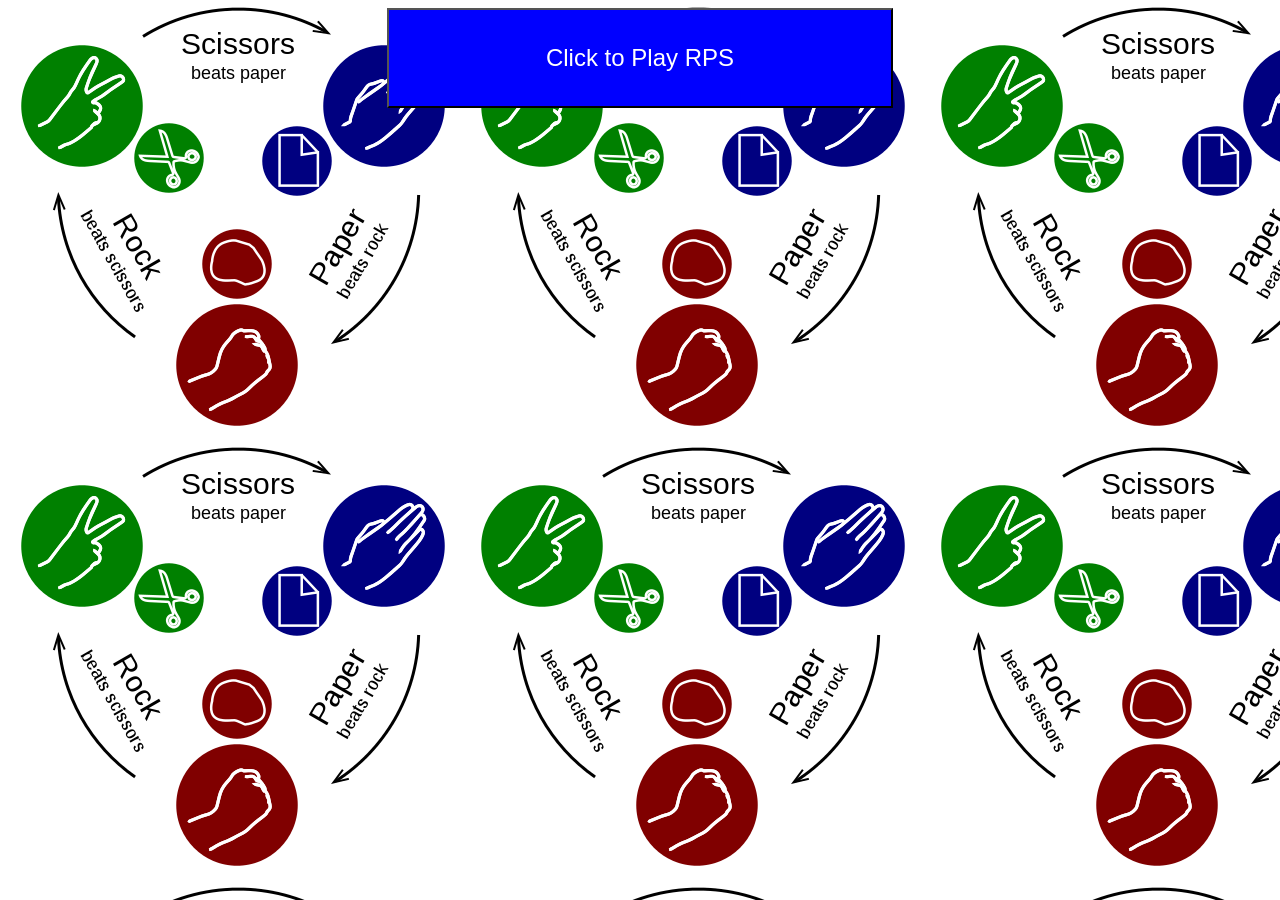
<file: index.html>
<!DOCTYPE html>
<html lang="en">

<head>
    <meta charset="UTF-8">
    <meta name="viewport" content="width=device-width, initial-scale=1.0">
    <meta http-equiv="X-UA-Compatible" content="ie=edge">
    <title>Document</title>
    <link rel="stylesheet" href="RPS.css">
</head>

<body style="background-image: url('9-RPS-example.png')">
    <button id="buttonStyle" onclick="clickToPlayRPS()">Click to Play RPS</button>
    <script>
        function clickToPlayRPS() {
            alert("Welcome to RPS!!! You Know what Beats what. Press Ok to play. This is best of 7");
            const computerchoice = ["r", "p", "s"];

            let wins = 0;
            let losses = 0;
            let ties = 0;

            for (let i = 0; i < 7; i++) {

                computerguess = computerchoice[Math.floor(Math.random() * computerchoice.length)];

                console.log(computerguess);

                var userguess = prompt("Choose r, p , or s. Sorry no Spocks allowed ");
                console.log(userguess);
                userguess = userguess.toLowerCase();
                if (userguess === "r" || userguess === "p" || userguess === "s") {

                    if ((userguess === "r" && computerguess === "s") ||
                        (userguess === "p" && computerguess === "r") ||
                        (userguess === "s" && computerguess === "p")) {
                        wins++;
                        alert("The Computer Guessed " + computerguess + " You Guessed " + userguess + " You Won " + wins + " Time(s) ")
                    } else if ((userguess === "r" && computerguess === "p") ||
                        (userguess === "p" && computerguess === "s") ||
                        (userguess === "s" && computerguess === "r")) {
                        losses++;
                        alert("The Computer Guessed " + computerguess + " You Guessed " + userguess + " You lost " + losses + " Time(s) ")
                    } else {
                        ties++;
                        alert("The Computer Guessed " + computerguess + " You Guessed " + userguess + " You Tied " + ties + " Time(s) ")
                    }
                } else
                    alert("You did not guess r, p or s...Dummy ")
            }
            alert("You won " + wins + " time(s)," + " You lost " + losses + " time(s)," + " You tied " + ties + " time(s).")
        };
    </script>

</body>

</html>
</file>
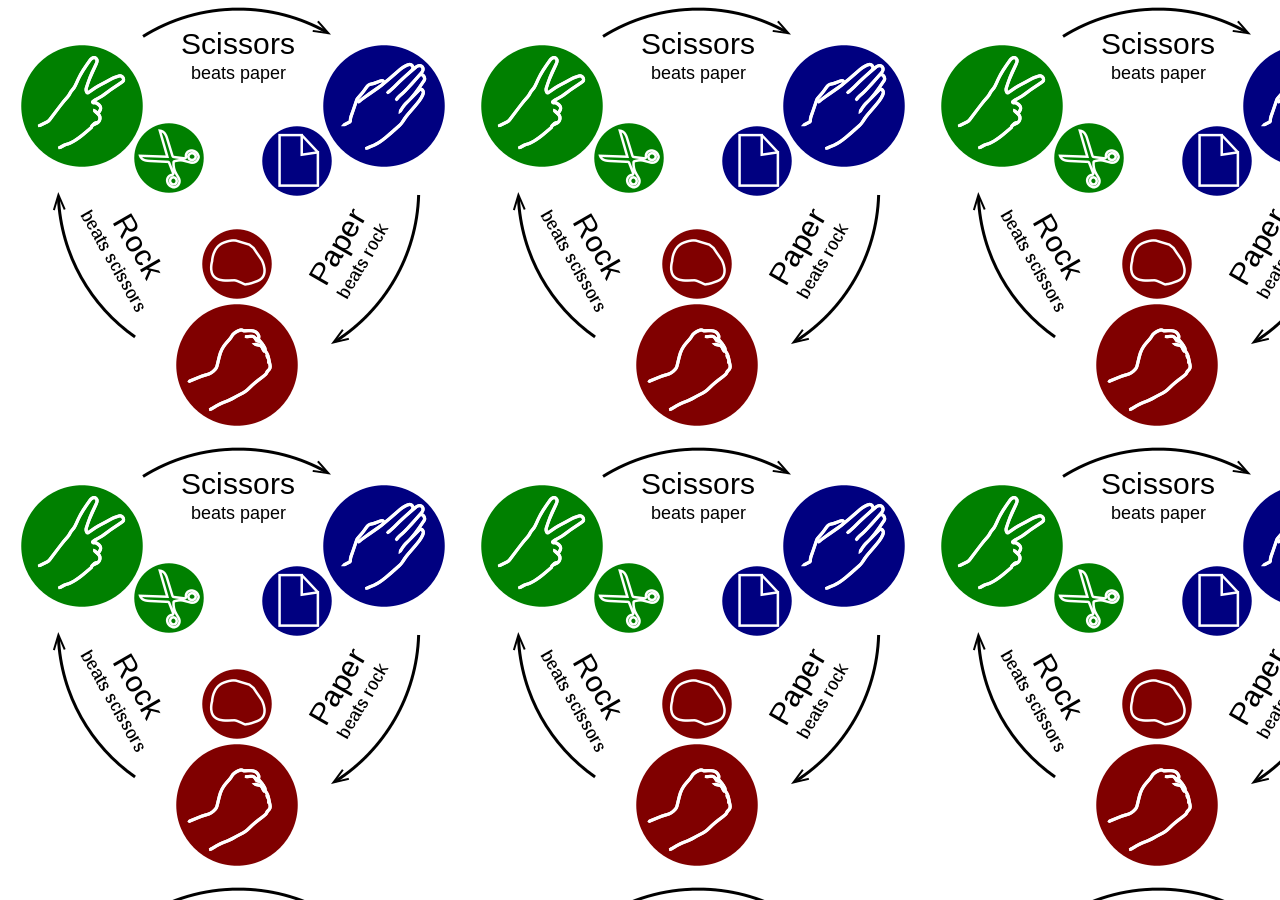
<file: RPS.html>
<!DOCTYPE html>
<html lang="en">

<head>
    <meta charset="UTF-8">
    <meta name="viewport" content="width=device-width, initial-scale=1.0">
    <meta http-equiv="X-UA-Compatible" content="ie=edge">
    <title>Document</title>
</head>

<body style="background-image: url('9-RPS-example.png')">

    <script type="text/javascript">
        window.addEventListener('load', function() {
            alert("Welcome to RPS!!! You Know what Beats what. Press Ok to play. This is best of 7");
            const computerchoice = ["r", "p", "s"];

            let wins = 0;
            let losses = 0;
            let ties = 0;

            for (let i = 0; i < 7; i++) {

                computerguess = computerchoice[Math.floor(Math.random() * computerchoice.length)];

                console.log(computerguess);

                var userguess = prompt("Choose r, p , or s. Sorry no Spocks allowed ");
                console.log(userguess);
                userguess = userguess.toLowerCase();
                if (userguess === "r" || userguess === "p" || userguess === "s") {

                    if ((userguess === "r" && computerguess === "s") ||
                        (userguess === "p" && computerguess === "r") ||
                        (userguess === "s" && computerguess === "p")) {
                        wins++;
                        alert("The Computer Guessed " + computerguess + " You Guessed " + userguess + " You Won " + wins + " Time(s) ")
                    } else if ((userguess === "r" && computerguess === "p") ||
                        (userguess === "p" && computerguess === "s") ||
                        (userguess === "s" && computerguess === "r")) {
                        losses++;
                        alert("The Computer Guessed " + computerguess + " You Guessed " + userguess + " You lost " + losses + " Time(s) ")
                    } else {
                        ties++;
                        alert("The Computer Guessed " + computerguess + " You Guessed " + userguess + " You Tied " + ties + " Time(s) ")
                    }
                } else
                    alert("You did not guess r, p or s...Dummy ")
            }
        });
        alert("You won " + wins + " time(s)," + " You lost " + losses + " time(s)," + " You tied " + ties + " time(s).")
    </script>

</body>

</html>
</file>
<file: RPS.css>
#buttonStyle {
    height: 100px;
    background-color: blue;
    font-size: 24px;
    color: white;
    width: 40%;
    margin-left: 30%;
    margin-right: 30%;
}
</file>
